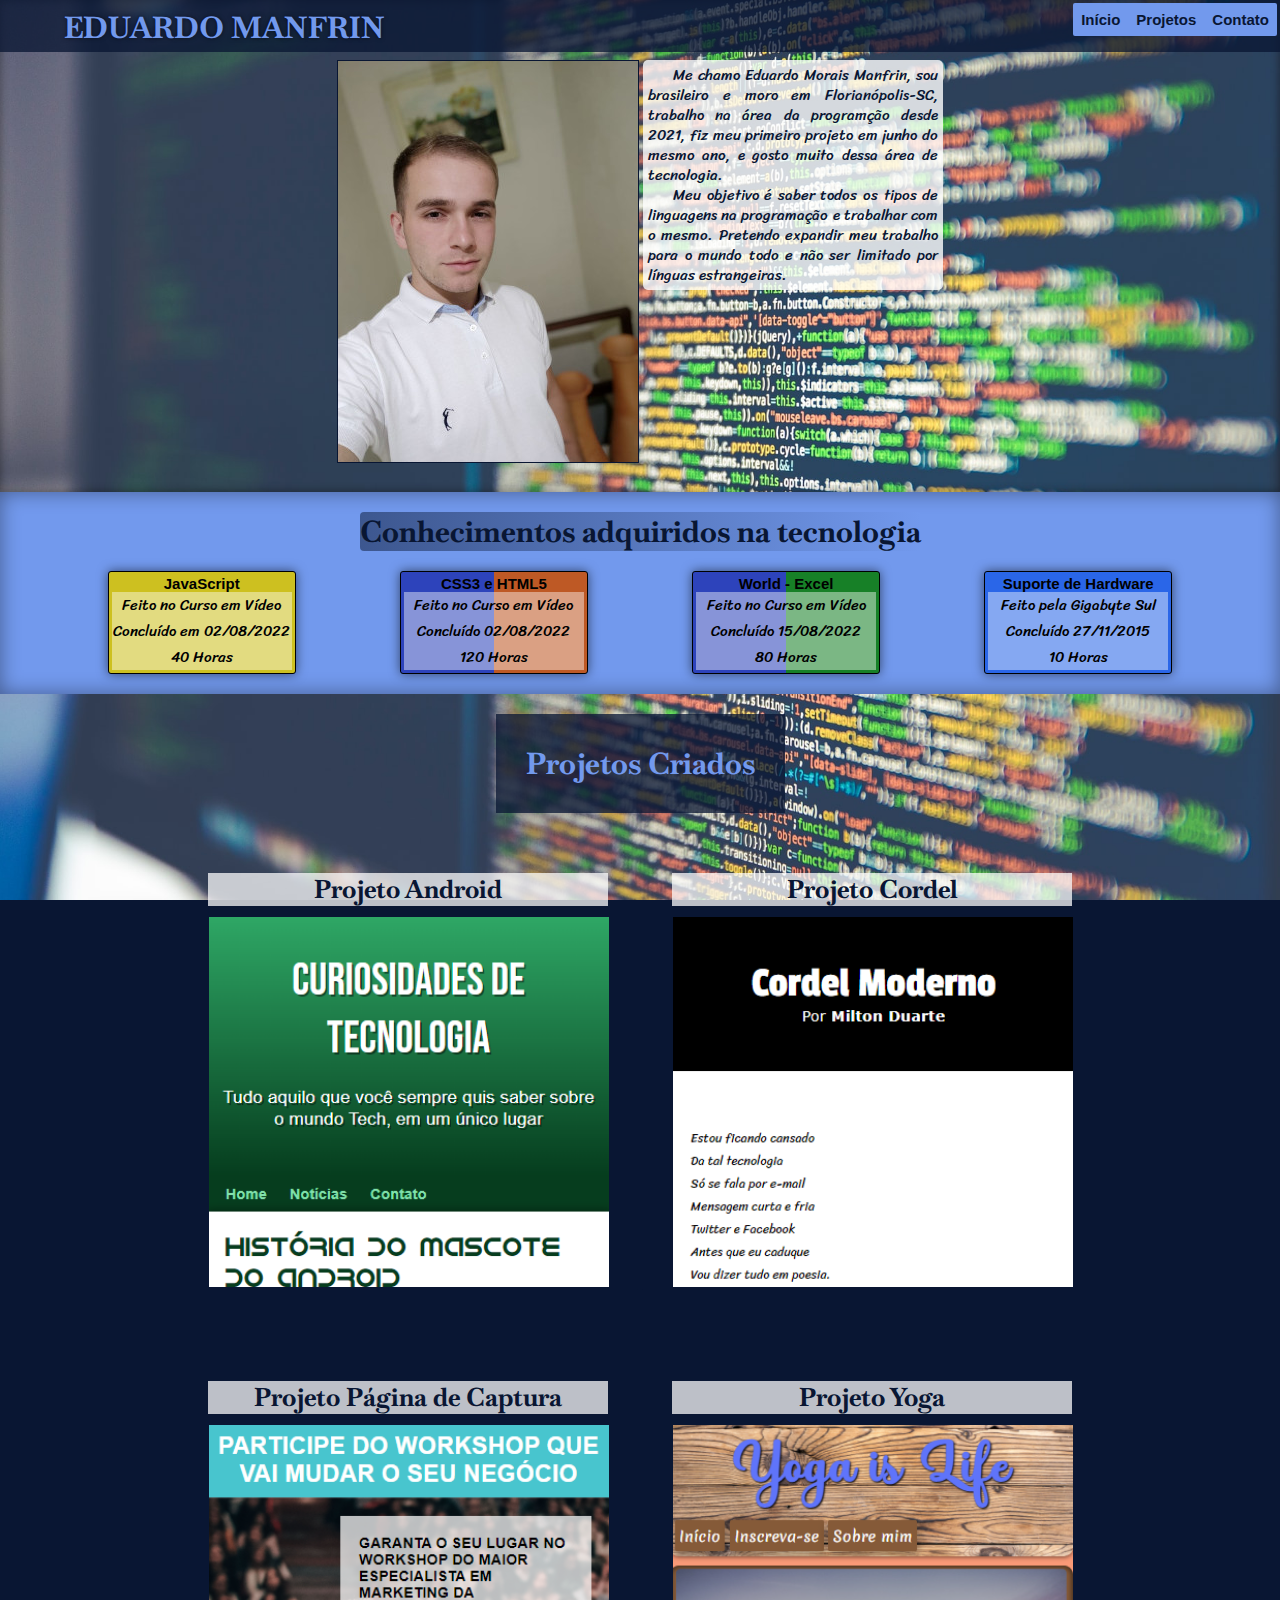
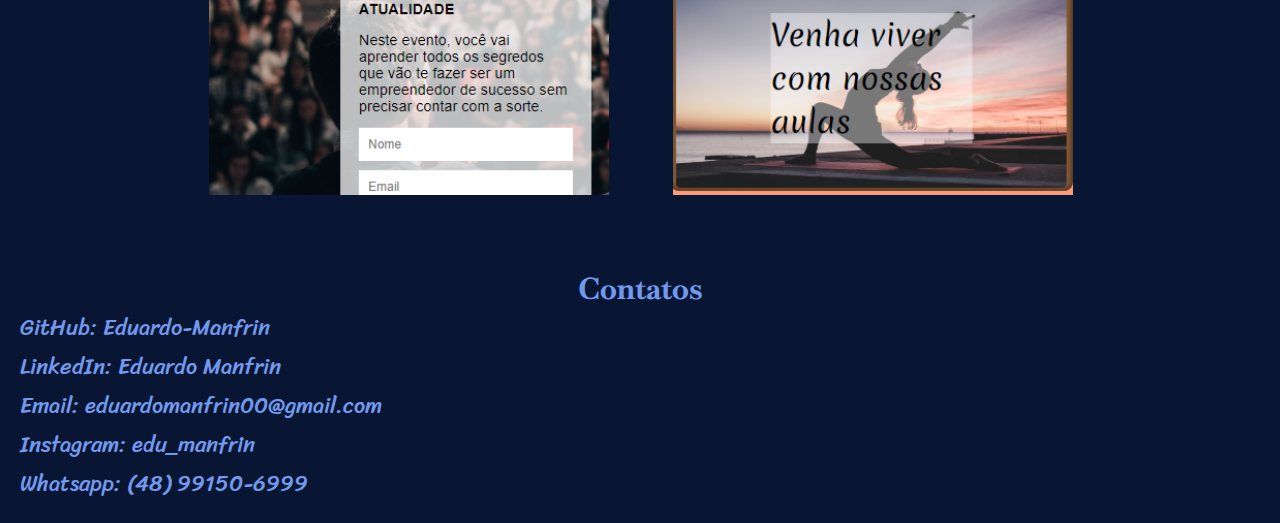
<file: devmanfrin/index.html>
<!DOCTYPE html>
<html lang="pt-br">
<head>
    <meta charset="UTF-8">
    <meta http-equiv="X-UA-Compatible" content="IE=edge">
    <meta name="viewport" content="width=device-width, initial-scale=1.0">
    <title>DevEduardo</title>
    <link rel="stylesheet" href="./style/style.css">
    <link rel="shortcut icon" href="./fotos/icone.ico" type="image/x-icon">
</head>
<body>
    <header class="headprincipal">
        <h1 class="nome">EDUARDO MANFRIN</h1>
        <div class="conthead">
            <a href="https://www.devmanfrin.com.br">Início</a>
            <a href="https://www.devmanfrin.com.br">Projetos</a>
            <a href="https://www.devmanfrin.com.br">Contato</a>
        </div>
    </header>
    <main>
        <article>
            <div id="ftperfil">
                <img src="./fotos/perfil1-p.jpg" alt="foto de perfil">
            </div>
            <div id="txtperfil">
                <p>Me chamo Eduardo Morais Manfrin, sou brasileiro e moro em Florianópolis-SC, trabalho na área da programção desde 2021, fiz meu primeiro projeto em junho do mesmo ano, e gosto muito dessa área de tecnologia.</p>
                <p>Meu objetivo é saber todos os  tipos de linguagens na programação e trabalhar com o mesmo. Pretendo expandir meu trabalho para o mundo todo e não ser limitado por línguas estrangeiras.</p>
            </div>
        </article>
        <section>
            <aside id="conhecimentos">
                <h2>Conhecimentos adquiridos  na tecnologia</h2>
                <div id="js">
                    <h3>JavaScript</h3>
                    <p>Feito no Curso em Vídeo</p>
                    <p>Concluído em 02/08/2022</p>
                    <p>40 Horas</p>
                </div>
                <div id="htmlcss">
                    <h3>CSS3 e HTML5</h3>
                    <p>Feito no Curso em Vídeo</p>
                    <p>Concluído 02/08/2022</p>
                    <p>120 Horas</p>
                </div>
                <div id="worldexcel">
                    <h3>World - Excel</h3>
                    <p>Feito no Curso em Vídeo</p>
                    <p>Concluído 15/08/2022</p>
                    <p>80 Horas</p>
                </div>
                <div id="suportehardware">
                   <h3>Suporte de Hardware</h3> 
                   <p>Feito pela Gigabyte Sul</p>
                   <p>Concluído 27/11/2015</p>
                   <p>10 Horas</p>
                </div>
            </aside>
        </section>
        <section id="projetos">
            <h2>Projetos Criados</h2>
            <a href="./projetos/android.html">
                <div class="boxsite">
                    <h3 class="txtsite">Projeto Android</h3>
                    <picture>
                        <source media="(max-width: 650px)" srcset="./fotos/android-p.png">
                        <img src="./fotos/android-m.png" alt="foto android" class="picturesite">
                    </picture>
                </div>
            </a>
            <a href="./projetos/cordel.html">
                <div class="boxsite">
                    <h3 class="txtsite">Projeto Cordel</h3>
                    <picture>
                        <source media="(max-width: 650px)" srcset="./fotos/cordel-p.png">
                        <img src="./fotos/cordel-m.png" alt="foto cordel" class="picturesite">
                    </picture>
                </div>
            </a>
            <a href="./projetos/captura.html">
                <div class="boxsite">
                    <h3 class="txtsite">Projeto Página de Captura</h3>
                    <picture>
                        <source media="(max-width: 650px)" srcset="./fotos/captura-p.png">
                        <img src="./fotos/captura-m.png" alt="foto página de captura" class="picturesite">
                    </picture>
                </div>
            </a>
            <a href="./projetos/yoga.html">
                <div class="boxsite">
                    <h3 class="txtsite">Projeto Yoga</h3>
                    <picture>
                        <source media="(max-width: 650px)" srcset="./fotos/yoga-p.png">
                        <img src="./fotos/yoga-m.png" alt="foto cordel" class="picturesite">
                    </picture>
                </div>
            </a>
        </section>
    </main>
    <footer>
        <h3>Contatos</h3>
        <ul>
            <a href="https://github.com/Eduardo-Manfrin" target="_blank" class="footera">
                <li class="footer">GitHub: Eduardo-Manfrin</li>
            </a>
            <a href="https://www.linkedin.com/in/eduardo-manfrin-04372b236/" target="_blank" class="footera">
                <li class="footer">LinkedIn: Eduardo Manfrin</li>
            </a>
            <a href="mailto:eduardomanfrin00@gmail.com" target="_blank" class="footera">
                <li class="footer">Email: eduardomanfrin00@gmail.com</li>
            </a>
            <a href="https://www.instagram.com/edu_manfrin/" target="_blank" class="footera">
                <li class="footer">Instagram: edu_manfrin</li>
            </a>
            <li class="footer">Whatsapp: (48) 99150-6999</li>
        </ul>
    </footer>
</body>
</html>
</file>
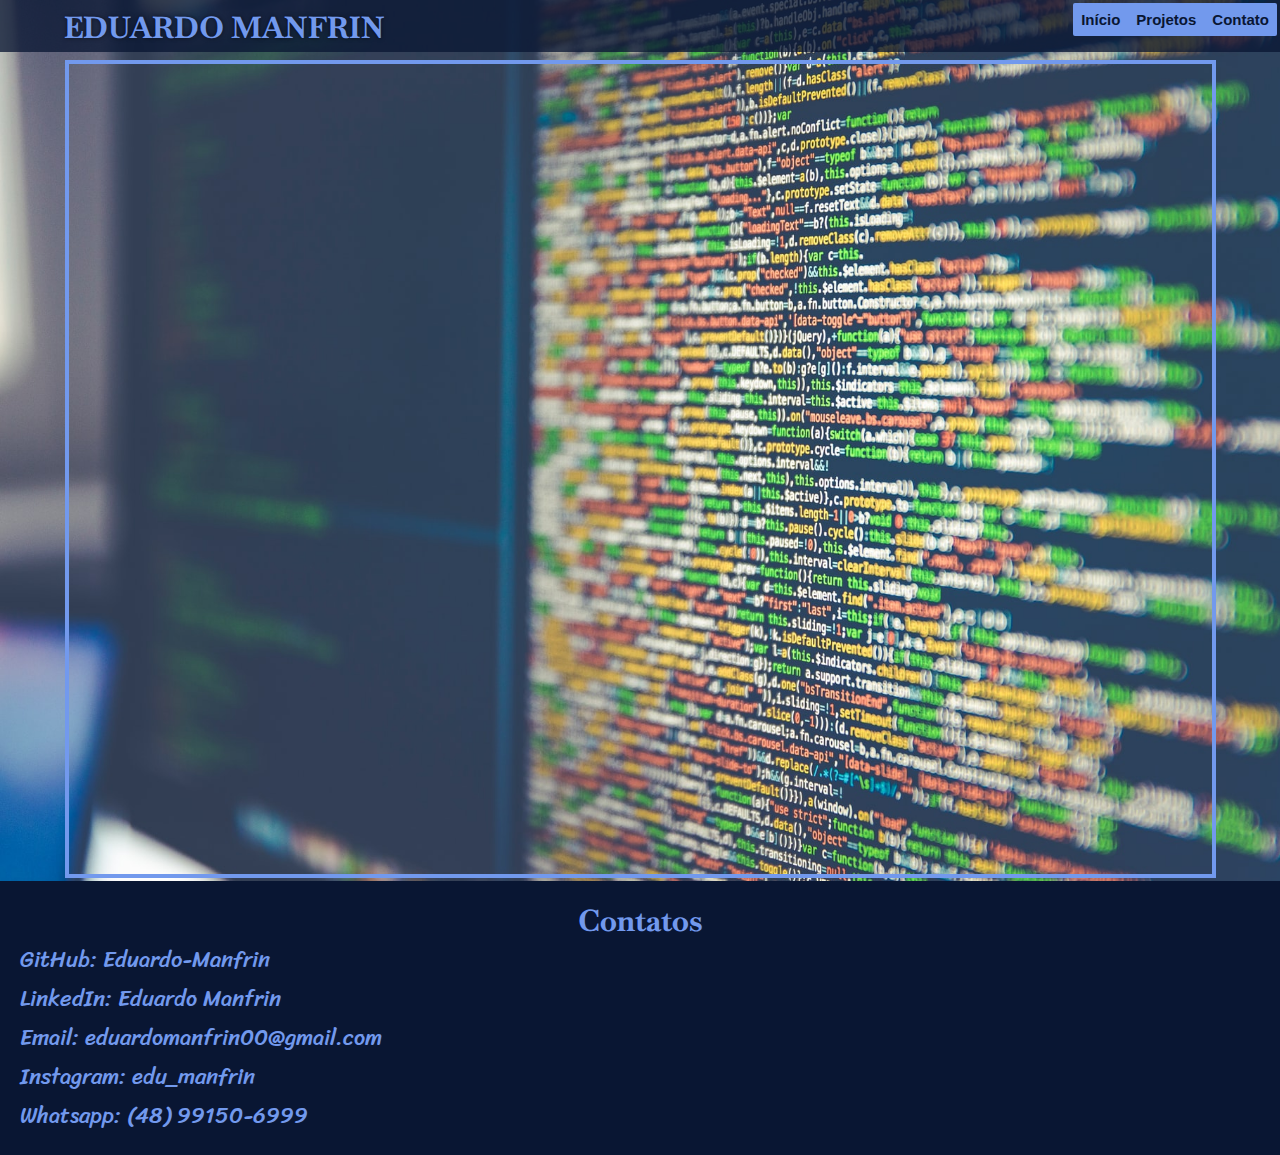
<file: devmanfrin/projetos/android.html>
<!DOCTYPE html>
<html lang="pt-br">
<head>
    <meta charset="UTF-8">
    <meta http-equiv="X-UA-Compatible" content="IE=edge">
    <meta name="viewport" content="width=device-width, initial-scale=1.0">
    <title>DevEduardo</title>
    <link rel="stylesheet" href="../style/style.css">
    <link rel="shortcut icon" href="../fotos/icone.ico" type="image/x-icon">
    <style>
        section{
            padding: 60px 5px 0px 5px;
            text-align: center;
        }
        iframe{
            width: 90%;
            height: 90vh;
            border: 4px solid #7299ED;
        }
        body{
            background-image: url(../fotos/fundo-ft-perfil.jpg);
            background-size: cover;
            background-attachment: fixed;
        }
    </style>
</head>
<body>
    <header class="headprincipal">
        <h1 class="nome">EDUARDO MANFRIN</h1>
        <div class="conthead">
            <a href="https://www.devmanfrin.com.br">Início</a>
            <a href="https://www.devmanfrin.com.br">Projetos</a>
            <a href="https://www.devmanfrin.com.br">Contato</a>
        </div>
    </header>
    <main>
        <section class="iframe">
            <iframe src="https://eduardo-manfrin.github.io/projeto-android/" frameborder="0"></iframe>
        </section>
    </main>
    <footer>
        <h3>Contatos</h3>
        <ul>
            <a href="https://github.com/Eduardo-Manfrin" target="_blank" class="footera">
                <li class="footer">GitHub: Eduardo-Manfrin</li>
            </a>
            <a href="https://www.linkedin.com/in/eduardo-manfrin-04372b236/" target="_blank" class="footera">
                <li class="footer">LinkedIn: Eduardo Manfrin</li>
            </a>
            <a href="mailto:eduardomanfrin00@gmail.com" target="_blank" class="footera">
                <li class="footer">Email: eduardomanfrin00@gmail.com</li>
            </a>
            <a href="https://www.instagram.com/edu_manfrin/" target="_blank" class="footera">
                <li class="footer">Instagram: edu_manfrin</li>
            </a>
            <li class="footer">Whatsapp: (48) 99150-6999</li>
        </ul>
    </footer>
</body>
</html>
</file>
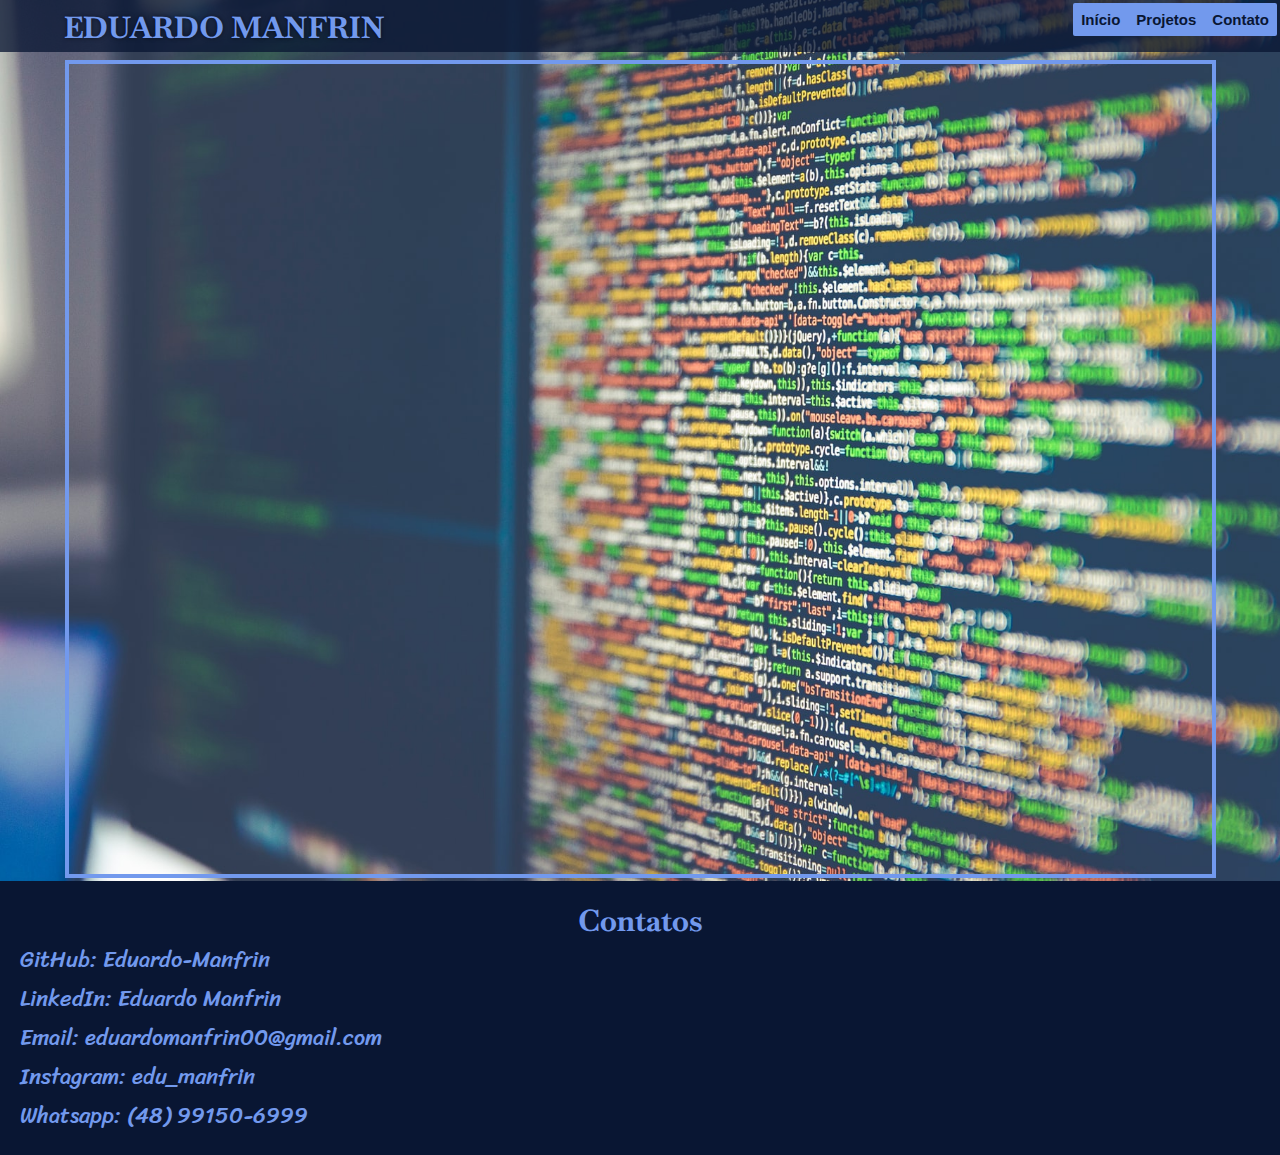
<file: devmanfrin/projetos/captura.html>
<!DOCTYPE html>
<html lang="pt-br">
<head>
    <meta charset="UTF-8">
    <meta http-equiv="X-UA-Compatible" content="IE=edge">
    <meta name="viewport" content="width=device-width, initial-scale=1.0">
    <title>DevEduardo</title>
    <link rel="stylesheet" href="../style/style.css">
    <link rel="shortcut icon" href="../fotos/icone.ico" type="image/x-icon">
    <style>
        section{
            padding: 60px 5px 0px 5px;
            text-align: center;
        }
        iframe{
            width: 90%;
            height: 90vh;
            border: 4px solid #7299ED;
        }
        body{
            background-image: url(../fotos/fundo-ft-perfil.jpg);
            background-size: cover;
            background-attachment: fixed;
        }
    </style>
</head>
<body>
    <header class="headprincipal">
        <h1 class="nome">EDUARDO MANFRIN</h1>
        <div class="conthead">
            <a href="https://www.devmanfrin.com.br">Início</a>
            <a href="https://www.devmanfrin.com.br">Projetos</a>
            <a href="https://www.devmanfrin.com.br">Contato</a>
        </div>
    </header>
    <main>
        <section class="iframe">
            <iframe src="https://eduardo-manfrin.github.io/projeto-pagina-captura/" frameborder="0"></iframe>
        </section>
    </main>
    <footer>
        <h3>Contatos</h3>
        <ul>
            <a href="https://github.com/Eduardo-Manfrin" target="_blank" class="footera">
                <li class="footer">GitHub: Eduardo-Manfrin</li>
            </a>
            <a href="https://www.linkedin.com/in/eduardo-manfrin-04372b236/" target="_blank" class="footera">
                <li class="footer">LinkedIn: Eduardo Manfrin</li>
            </a>
            <a href="mailto:eduardomanfrin00@gmail.com" target="_blank" class="footera">
                <li class="footer">Email: eduardomanfrin00@gmail.com</li>
            </a>
            <a href="https://www.instagram.com/edu_manfrin/" target="_blank" class="footera">
                <li class="footer">Instagram: edu_manfrin</li>
            </a>
            <li class="footer">Whatsapp: (48) 99150-6999</li>
        </ul>
    </footer>
</body>
</html>
</file>
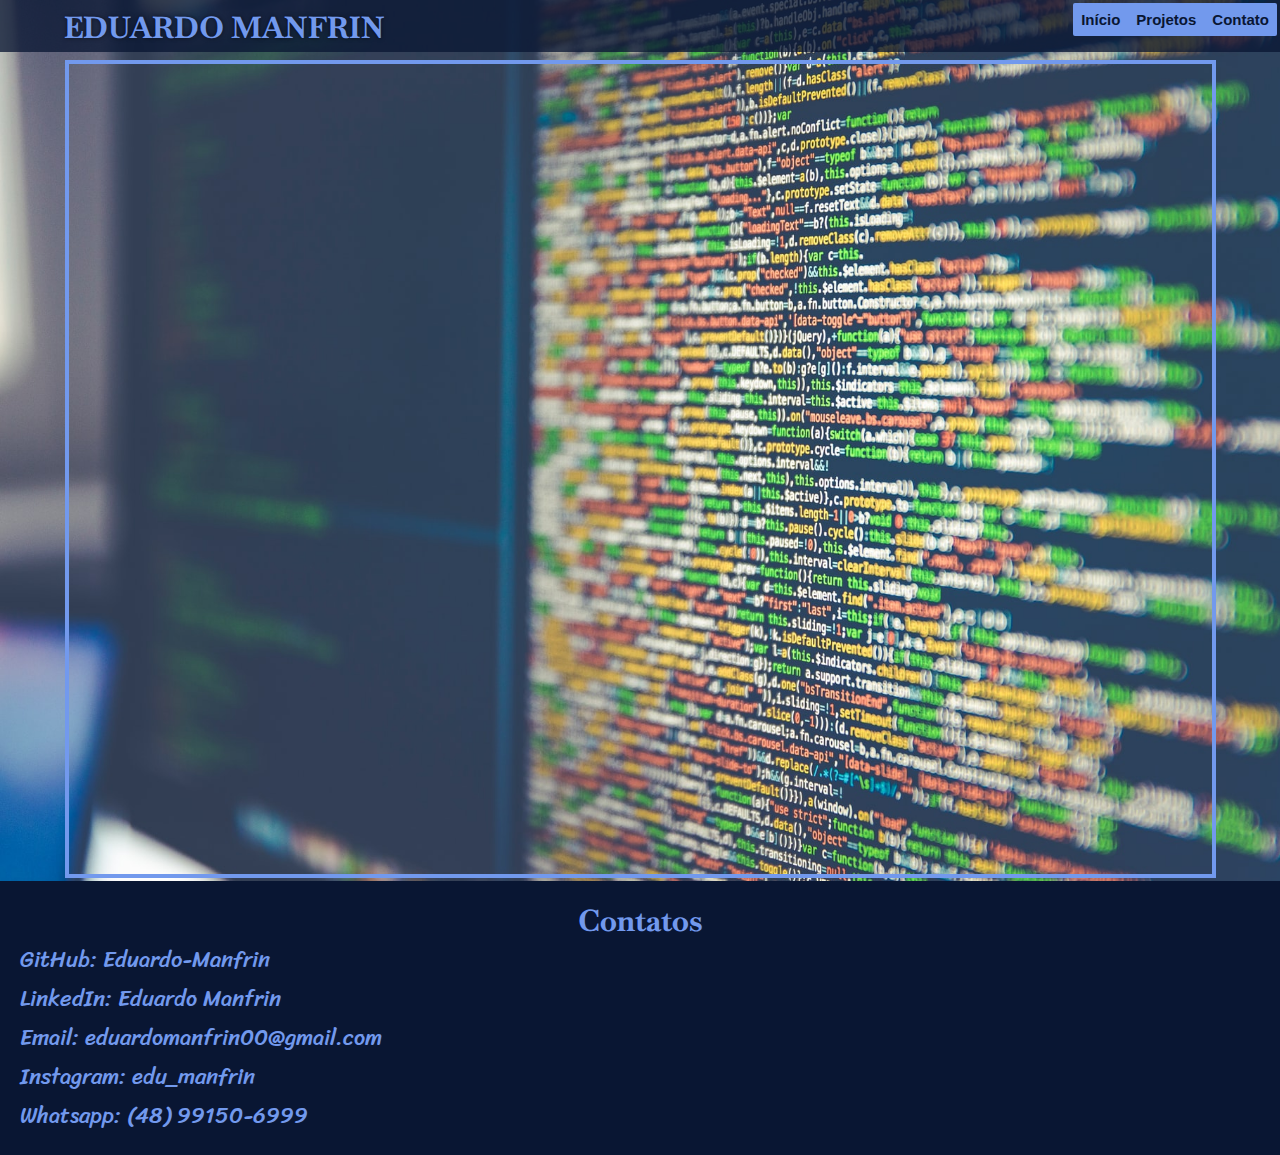
<file: devmanfrin/projetos/cordel.html>
<!DOCTYPE html>
<html lang="pt-br">
<head>
    <meta charset="UTF-8">
    <meta http-equiv="X-UA-Compatible" content="IE=edge">
    <meta name="viewport" content="width=device-width, initial-scale=1.0">
    <title>DevEduardo</title>
    <link rel="stylesheet" href="../style/style.css">
    <link rel="shortcut icon" href="../fotos/icone.ico" type="image/x-icon">
    <style>
        section{
            padding: 60px 5px 0px 5px;
            text-align: center;
        }
        iframe{
            width: 90%;
            height: 90vh;
            border: 4px solid #7299ED;
        }
        body{
            background-image: url(../fotos/fundo-ft-perfil.jpg);
            background-size: cover;
            background-attachment: fixed;
        }
    </style>
</head>
<body>
    <header class="headprincipal">
        <h1 class="nome">EDUARDO MANFRIN</h1>
        <div class="conthead">
            <a href="https://www.devmanfrin.com.br">Início</a>
            <a href="https://www.devmanfrin.com.br">Projetos</a>
            <a href="https://www.devmanfrin.com.br">Contato</a>
        </div>
    </header>
    <main>
        <section class="iframe">
            <iframe src="https://eduardo-manfrin.github.io/projeto-cordel/" frameborder="0"></iframe>
        </section>
    </main>
    <footer>
        <h3>Contatos</h3>
        <ul>
            <a href="https://github.com/Eduardo-Manfrin" target="_blank" class="footera">
                <li class="footer">GitHub: Eduardo-Manfrin</li>
            </a>
            <a href="https://www.linkedin.com/in/eduardo-manfrin-04372b236/" target="_blank" class="footera">
                <li class="footer">LinkedIn: Eduardo Manfrin</li>
            </a>
            <a href="mailto:eduardomanfrin00@gmail.com" target="_blank" class="footera">
                <li class="footer">Email: eduardomanfrin00@gmail.com</li>
            </a>
            <a href="https://www.instagram.com/edu_manfrin/" target="_blank" class="footera">
                <li class="footer">Instagram: edu_manfrin</li>
            </a>
            <li class="footer">Whatsapp: (48) 99150-6999</li>
        </ul>
    </footer>
</body>
</html>
</file>
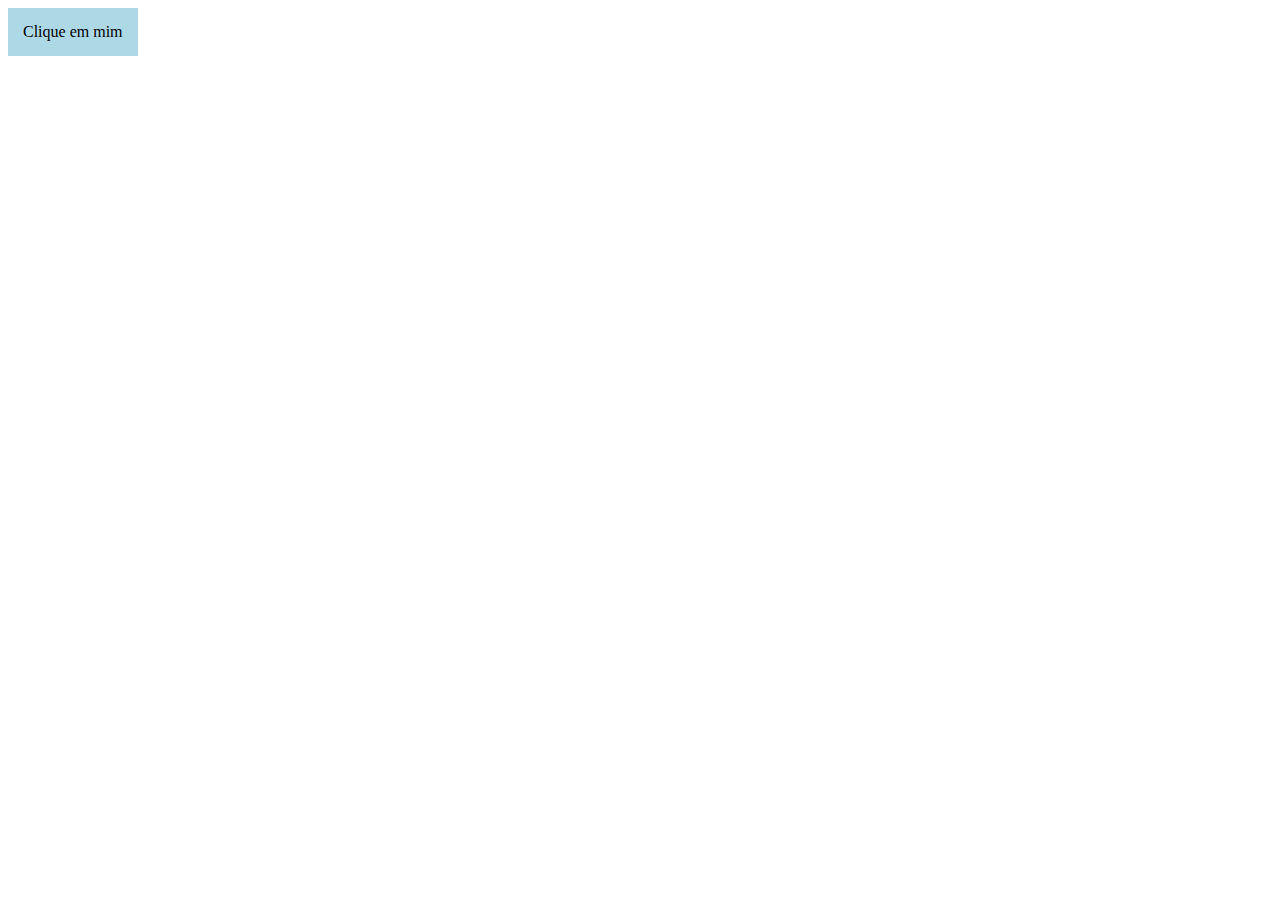
<file: devmanfrin/projetos/namo.html>
<!DOCTYPE html>
<html lang="en">
<head>
    <meta charset="UTF-8">
    <meta http-equiv="X-UA-Compatible" content="IE=edge">
    <meta name="viewport" content="width=device-width, initial-scale=1.0">
    <title>Document</title>
    <script>
        function clicou(){
            let ifra = document.getElementsByTagName("iframe")[0];
            ifra.style.display = "inline-block"
        }
    </script>
    <style>
        iframe{
            display: none;
        }
        div{
            display: inline-block;
            background-color: lightblue;
            padding: 15px;
        }
    </style>
</head>
<body>
    <div onclick="clicou()">Clique em mim</div>
    <iframe width="560" height="315" src="https://www.youtube.com/embed/lmFm_ByIgE0?start=72" title="YouTube video player" frameborder="0" allow="accelerometer; autoplay; clipboard-write; encrypted-media; gyroscope; picture-in-picture" allowfullscreen></iframe>
</body>
</html>
</file>
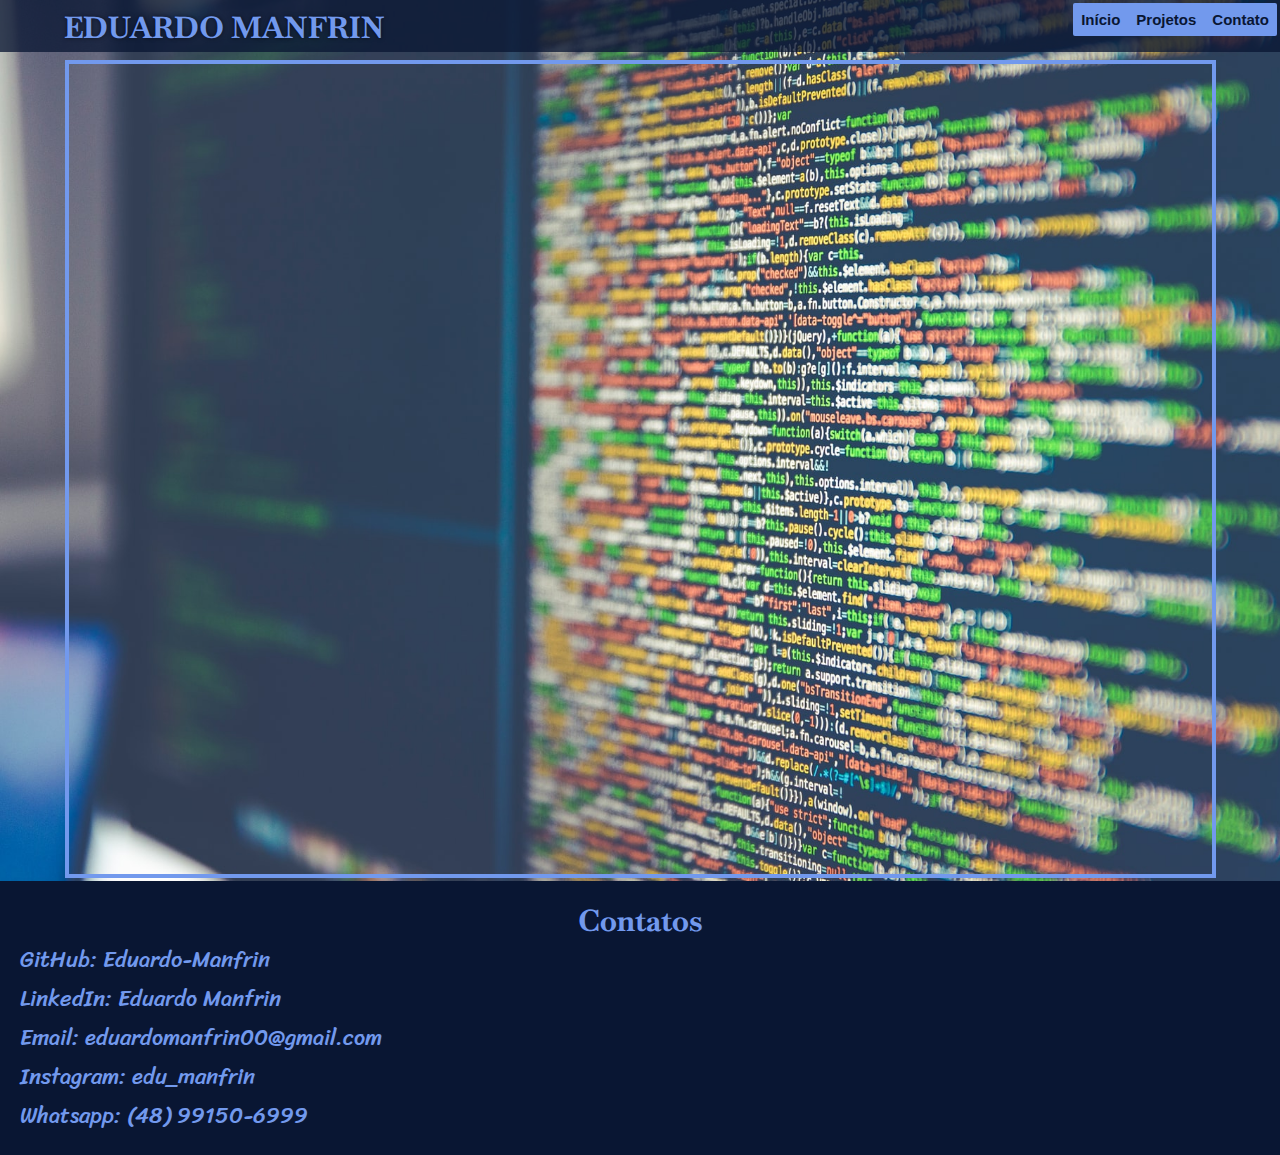
<file: devmanfrin/projetos/yoga.html>
<!DOCTYPE html>
<html lang="pt-br">
<head>
    <meta charset="UTF-8">
    <meta http-equiv="X-UA-Compatible" content="IE=edge">
    <meta name="viewport" content="width=device-width, initial-scale=1.0">
    <title>DevEduardo</title>
    <link rel="stylesheet" href="../style/style.css">
    <link rel="shortcut icon" href="../fotos/icone.ico" type="image/x-icon">
    <style>
        section{
            padding: 60px 5px 0px 5px;
            text-align: center;
        }
        iframe{
            width: 90%;
            height: 90vh;
            border: 4px solid #7299ED;
        }
        body{
            background-image: url(../fotos/fundo-ft-perfil.jpg);
            background-size: cover;
            background-attachment: fixed;
        }
    </style>
</head>
<body>
    <header class="headprincipal">
        <h1 class="nome">EDUARDO MANFRIN</h1>
        <div class="conthead">
            <a href="https://www.devmanfrin.com.br">Início</a>
            <a href="https://www.devmanfrin.com.br">Projetos</a>
            <a href="https://www.devmanfrin.com.br">Contato</a>
        </div>
    </header>
    <main>
        <section class="iframe">
            <iframe src="https://eduardo-manfrin.github.io/projeto-yoga/" frameborder="0"></iframe>
        </section>
    </main>
    <footer>
        <h3>Contatos</h3>
        <ul>
            <a href="https://github.com/Eduardo-Manfrin" target="_blank" class="footera">
                <li class="footer">GitHub: Eduardo-Manfrin</li>
            </a>
            <a href="https://www.linkedin.com/in/eduardo-manfrin-04372b236/" target="_blank" class="footera">
                <li class="footer">LinkedIn: Eduardo Manfrin</li>
            </a>
            <a href="mailto:eduardomanfrin00@gmail.com" target="_blank" class="footera">
                <li class="footer">Email: eduardomanfrin00@gmail.com</li>
            </a>
            <a href="https://www.instagram.com/edu_manfrin/" target="_blank" class="footera">
                <li class="footer">Instagram: edu_manfrin</li>
            </a>
            <li class="footer">Whatsapp: (48) 99150-6999</li>
        </ul>
    </footer>
</body>
</html>
</file>
<file: devmanfrin/style/style.css>
@charset "UTF-8";
@import url('https://fonts.googleapis.com/css2?family=Baskervville&display=swap');
@import url('https://fonts.googleapis.com/css2?family=Sriracha&display=swap');

:root{
    --cor01: #091633;
    --cor02: #7299ED;
    --cor03: #2A66E8;
    --cor04: #324369;
    --cor05: #2150B5;

    --fonte-titulo: 'Baskervville', Arial, Helvetica, sans-serif;
    --fonte-texto: 'Sriracha', 'cursive', Arial, Helvetica, sans-serif;
}

*{
    padding: 0px;
    margin: 0px;
    font-size: 15px;
    font-family: Arial, Helvetica, sans-serif;
}
body{
    background-color: var(--cor01);
}
p{ 
    font-family: var(--fonte-texto);
}
.headprincipal{
    background-color: #091633c4;
    width: 100%;
    max-height: max-content;
    overflow: auto;
    position: absolute;
    top: 0;
    z-index: 1;
}
.nome{
    font-size: 2em;
    color: var(--cor02);
    text-shadow: 0px 0px 4px rgba(0, 0, 0, 0.61);
    display: inline-block;
    margin: 8px auto 5px 5vw;
    font-family: var(--fonte-titulo);
}
.conthead{
    float: right;
    background-color: var(--cor02);
    border-radius: 2px;
    margin: 3px;
}
.conthead > a{
    text-decoration: none;
    color: var(--cor01);
    float: left;
    margin: 5px;
    padding: 3px;
    font-weight: 600;
}
.conthead > a:hover{
    background-color: var(--cor01);
    transition-duration: 1s;
    border-radius: 3px;
    color: var(--cor02);
}
article{
    background-image: url(../fotos/fundo-ft-perfil.jpg);
    background-position: center center;
    background-size: cover;
    background-attachment: fixed;
    padding: 60px 0px 20px 0px;
    overflow: hidden;
    text-align: center;
    box-shadow: inset 0px 0px 10px rgba(0, 0, 0, 0.432);
}
#ftperfil{
    border: 1px solid var(--cor01);
    display: inline-block;
    height: 401px;
}
#txtperfil{
    display: inline-block;
    width: 290px;
    text-align: justify;
    text-indent: 25px;
    line-height: 20px;
    background-color: rgba(255, 255, 255, 0.801);
    color: var(--cor01);
    padding: 5px;
    border-radius: 5px;
    position: relative;
    top: -182px;
}
#conhecimentos{
    background-color: var(--cor02);
    padding: 20px;
    margin: auto;
    overflow: auto;
    box-shadow: inset 0px 0px 20px rgba(0, 0, 0, 0.404);
    text-align: center;
}
#conhecimentos > h2{
    max-width: max-content;
    margin: auto;
    font-family: var(--fonte-titulo);
    font-size: 2em;
    color: var(--cor01);
    background-image: linear-gradient(to right, #09163381, var(--cor02));
    border-radius: 4px;
}
#conhecimentos > div{
    margin: 20px 50px 0px 50px ;
    border: 1px solid black;
    width: max-content;
    font-family: var(--fonte-texto);
    width: 180px;
    display: inline-block;
    background-color: var(--cor03);
    box-shadow: 0px 0px 11px 0px rgba(0, 0, 0, 0.555);
    border-radius: 3px;
    padding: 3px;
}
#js{
    background-image: url(../fotos/javascript.png);
    background-position: center center;
    background-size: 160px 110px;
}
#htmlcss{
    background-image: url(../fotos/htmlcss.png);
    background-position: center center;
}
#worldexcel{
    background-image: url(../fotos/worldexcel.png);
    background-position: center center;
}
#conhecimentos > div > h3{
    text-align: center;
}
#conhecimentos > div > p{
    background-color: rgba(255, 255, 255, 0.432);
}
#projetos{
    background-image: url(../fotos/fundo-ft-perfil.jpg);
    background-position: center center;
    background-size: cover;
    background-attachment: fixed;
    text-align: center;
    padding: 20px;
}
#projetos > h2{
    margin: auto;
    padding: 30px;
    font-size: 2em;
    color: var(--cor02);
    font-family: var(--fonte-titulo);
    max-width: max-content;
    background-color: #091633c2;
}
.boxsite{
    width: 400px;
    display: inline-block;
    margin: 30px;
}
.txtsite{
    margin: 30px auto 10px auto;
    font-family: var(--fonte-titulo);
    font-size: 1.7em;
    background-color: rgba(255, 255, 255, 0.733);
}
.picturesite{
    border: 1px solid var(--cor01);
    width: 100%;
}
#projetos > a{
    color: var(--cor01);
}
#projetos > a:hover .boxsite{
    width: 410px;
}
footer{
    background-color: var(--cor01);
    text-align: left;
    padding: 20px;
}
footer > h3{
    max-width: max-content;
    margin: auto;
    font-size: 2em;
    font-family: var(--fonte-titulo);
    color: var(--cor02);
}
.footer{
    color: var(--cor02);
    list-style-type: none;
    font-family: var(--fonte-texto);
    font-size: 1.5em;
}
.footera{
    text-decoration: none;
    text-align: justify;
}
@media screen and (max-width:650px) {
    header{
        width: 97.4vw;
    }
    .nome{
        font-size: 1.7em;
    }
    article{
        padding: 90px 0px 20px 0px;
    }
    #txtperfil{
        position: static;
    }
    #projetos > a > div {
        width: 70%;
    }
    #projetos > a:hover .boxsite{
        width: 75%;
    }
    .footer{
        font-size: 1.3em;
    }
    #iframe{
        padding: 90px 0px 20px 0px;
    }
}
</file>
